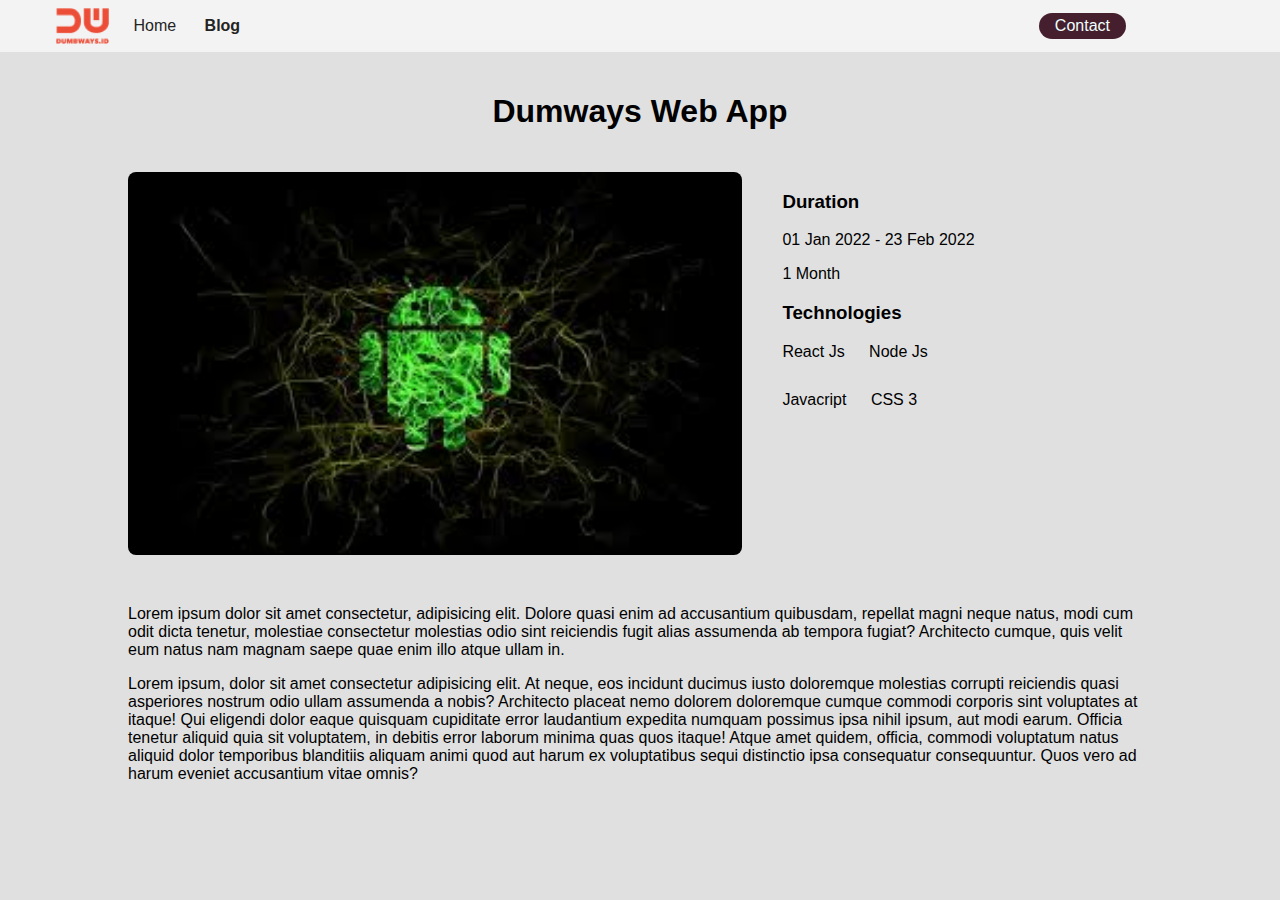
<file: blog-detail.html>
<html>
    <head>
        <title>BOG DETAIL</title>
        <link rel="stylesheet" href="blog.css">
        <link rel="stylesheet" href="https://cdnjs.cloudflare.com/ajax/libs/font-awesome/6.1.1/css/all.min.css" integrity="sha512-KfkfwYDsLkIlwQp6LFnl8zNdLGxu9YAA1QvwINks4PhcElQSvqcyVLLD9aMhXd13uQjoXtEKNosOWaZqXgel0g==" crossorigin="anonymous" referrerpolicy="no-referrer"/>
        <link rel="preconnect" href="https://fonts.googleapis.com">
        <link rel="preconnect" href="https://fonts.gstatic.com" crossorigin>
        <link href="https://fonts.googleapis.com/css2?family=Poppins:wght@200&display=swap" rel="stylesheet">
    </head>
    
    <body>
        <nav>
            <div class="left-side-nav">
                <a href=""> <img src="assets/logo.png" alt="logo-brand"
                    class="logo-nav">
                </a>
    
                    <ul>
                        <li><a href="index.html" class="nav-link">Home</a></li>
                        <li><a href="blog.html" class="list-active">Blog</a></li>
                    </ul>

                </div>
                <div class="right-side-nav">
                    <a href="contact.html" class="contact-nav">Contact</a></li>
            </div>
        </nav>

        <div class="detail-project">
            <h1>Dumways Web App</h1>
            <div class="card-detail-project">
                <!-- Project Left -->
                <div class="detail-left">
                    <img src="assets/hacking4.jpg">
                </div>
    
                <!-- Project-Right -->
                <div class="detail-right">
                    <h3>Duration</h3>
                    <div class="detail-duration">
                        <p><i class="fa-solid fa-calendar-days"></i> 01 Jan 2022 - 23 Feb 2022</p>
                        <p><i class="fa-solid fa-clock"></i> 1 Month</p>
                    </div>
                
                    <h3>Technologies</h3>
                    <div class="detail-technologies">
                        <div class="detail-techno-left">
                            <p><i class="fa-brands fa-react "></i> React Js</p>
                            <p><i class="fa-brands fa-node-js"></i> Node Js</p>
                        </div>
                        <div class="detail-techno-right">
                            <p><i class="fa-brands fa-js"></i> Javacript</p>
                            <p><i class="fa-brands fa-css3-alt"></i> CSS 3</p>
                        </div>
                    </div>
                </div>
                <!-- End Project-Left -->
            </div>
    
            
        <!-- Description -->
        <div class="detail-description">
            <p>Lorem ipsum dolor sit amet consectetur, adipisicing elit. Dolore quasi enim ad accusantium quibusdam, repellat magni neque natus, modi cum odit dicta tenetur, molestiae consectetur molestias odio sint reiciendis fugit alias assumenda ab tempora fugiat? Architecto cumque, quis velit eum natus nam magnam saepe quae enim illo atque ullam in.</p>
    
            <p>Lorem ipsum, dolor sit amet consectetur adipisicing elit. At neque, eos incidunt ducimus iusto doloremque molestias corrupti reiciendis quasi asperiores nostrum odio ullam assumenda a nobis? Architecto placeat nemo dolorem doloremque cumque commodi corporis sint voluptates at itaque! Qui eligendi dolor eaque quisquam cupiditate error laudantium expedita numquam possimus ipsa nihil ipsum, aut modi earum. Officia tenetur aliquid quia sit voluptatem, in debitis error laborum minima quas quos itaque! Atque amet quidem, officia, commodi voluptatum natus aliquid dolor temporibus blanditiis aliquam animi quod aut harum ex voluptatibus sequi distinctio ipsa consequatur consequuntur. Quos vero ad harum eveniet accusantium vitae omnis?</p>
        </div>
        </div>
    </body>
</html>
</file>
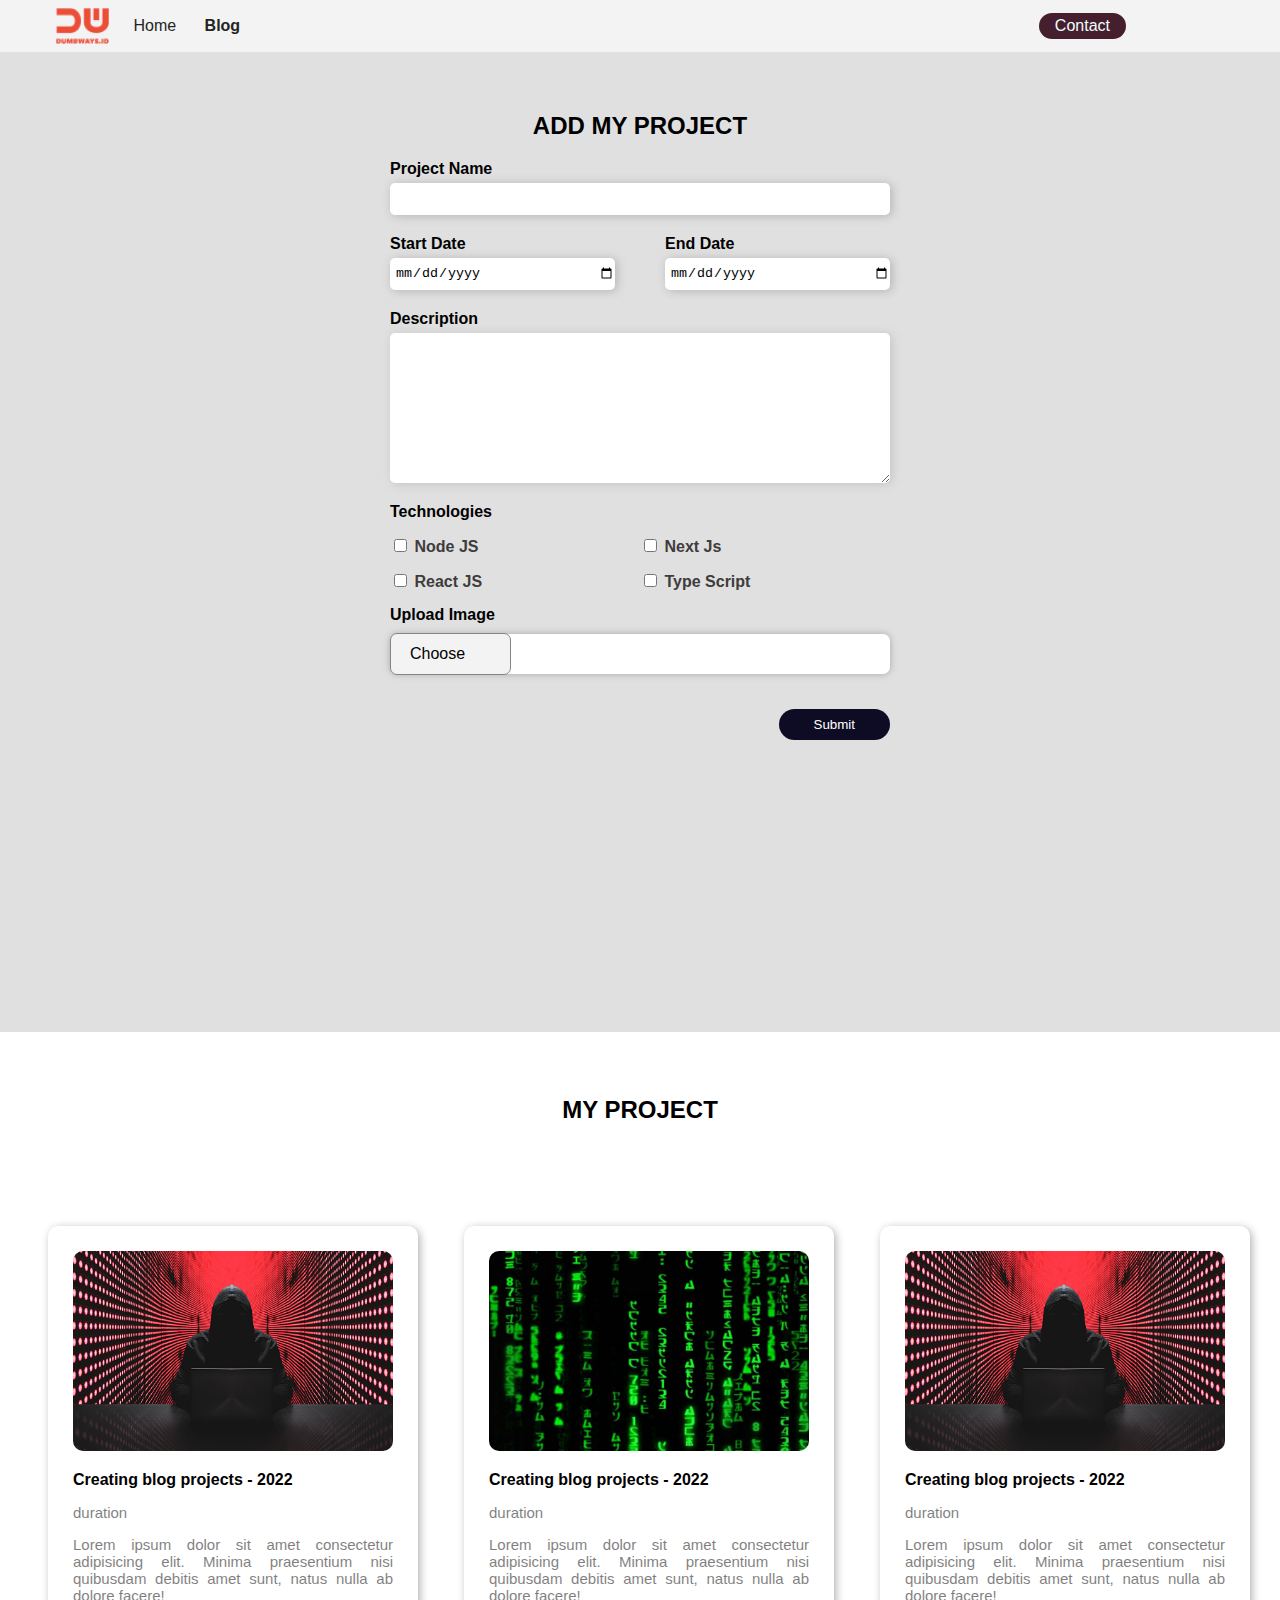
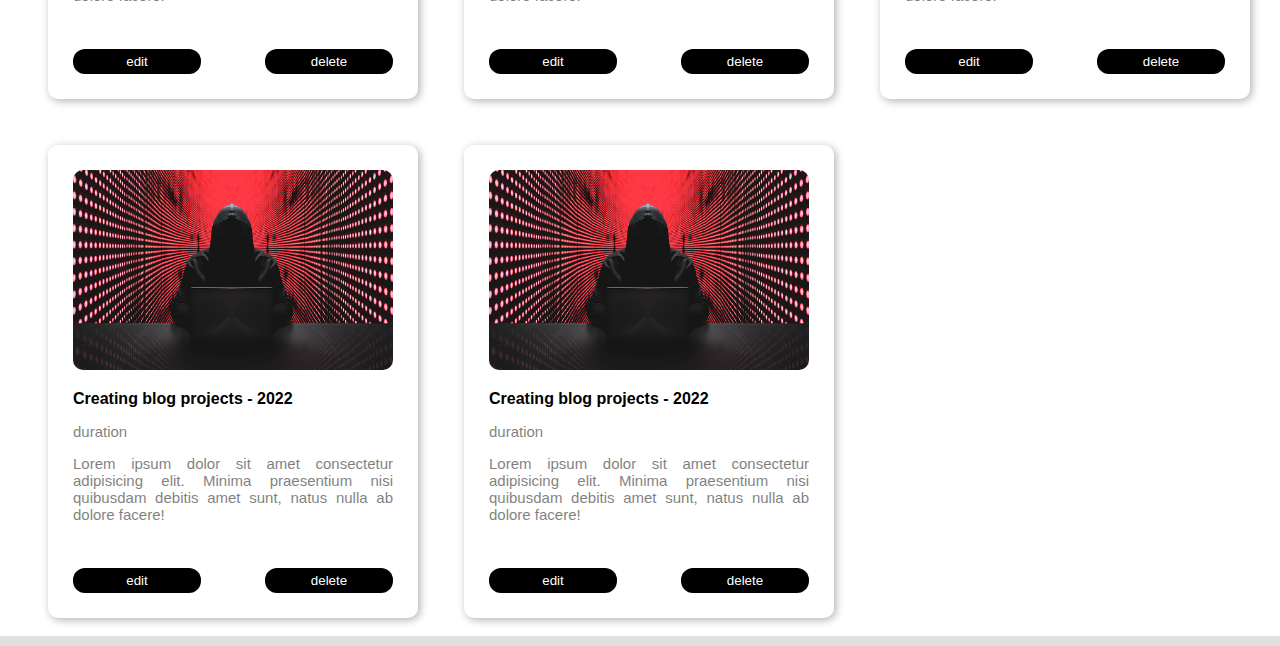
<file: blog.html>
<html>
    <head>
        <title>Blog</title>
        <link rel="stylesheet" href="blog.css">
        <link rel="stylesheet" href="https://cdnjs.cloudflare.com/ajax/libs/font-awesome/6.1.1/css/all.min.css" integrity="sha512-KfkfwYDsLkIlwQp6LFnl8zNdLGxu9YAA1QvwINks4PhcElQSvqcyVLLD9aMhXd13uQjoXtEKNosOWaZqXgel0g==" crossorigin="anonymous" referrerpolicy="no-referrer"/>
        <link rel="preconnect" href="https://fonts.googleapis.com">
        <link rel="preconnect" href="https://fonts.gstatic.com" crossorigin>
        <link href="https://fonts.googleapis.com/css2?family=Poppins:wght@200&display=swap" rel="stylesheet">
        <script src="blog.js"></script>
    </head>

    <body>
        <nav>
            <div class="left-side-nav">
                <a href=""> <img src="assets/logo.png" alt="logo-brand"
                    class="logo-nav">
                </a>
    
                    <ul>
                        <li><a href="index.html" class="nav-link">Home</a></li>
                        <li><a href="" class="list-active">Blog</a></li>
                    </ul>

                </div>
                <div class="right-side-nav">
                    <a href="contact.html" class="contact-nav">Contact</a></li>
            </div>
        </nav>


        <!--Start blog form-->
        <div class="form-project">
            <h2>ADD MY PROJECT</h2>
            <form onsubmit="addProject(event)">
              <div class="form-title">
                <label for="projectName">Project Name</label>
                <input class="form-box" type="text" id="projectName">
              </div>

            <!--date-->
              <div class="form-date">
                <div class="date">
                  <div class="start-date">
                    <label for="startDate">Start Date</label>
                    <input class="form-box" type="Date" id="startDate">
                  </div>
                  <div class="end-date">
                    <label for="endDate">End Date</label>
                    <input class="form-box" type="Date" id="endDate">
                  </div>
                </div>
              </div>

            <!--Description-->
              <div class="form-description">
                <label for="description">Description</label>
                <textarea class="textarea-box" id="description"></textarea>
              </div>
              <!-- Technologies -->
              <div class="form-technoligies">
                <label for="technologies">Technologies</label>

                <div class="technologies">
                  <div class="tech-left">
                    <div class="nodeJs">
                      <input type="checkbox" id="nodeJs" value="node">
                      <label for="nodeJs">Node JS</label>
                    </div>
                    <div class="reactJs">
                      <input type="checkbox" id="reactJs" value="react">
                      <label for="reactJs">React JS</label>
                    </div>
                  </div>
                  
                  <div class="tech-right">
                    <div class="nextJs">
                      <input type="checkbox" id="nextJs" value="next">
                      <label for="nextJs">Next Js</label>
                    </div>
                    <div class="typeScript">
                      <input type="checkbox" id="typeScript" value="typeScript">
                      <label for="typeScript">Type Script</label>
                    </div>
                  </div>
                </div>
              </div>

              <!--project img-->
              <div class="form-img" style="margin-bottom: 35px">
                <label for="image">Upload Image</label>
                <div class="input-image">
                  <label for="image">
                    <p>Choose</p>
                    <i class="fa-solid fa-paperclip"></i>
                  </label>
                  <input type="file" id="image" hidden="">
                </div>
              </div>
              <!--submit button-->
              <div class="btn-submit">
                <button class="button-submit">Submit</button>
              </div>
            </form>
          </div>

          <!-- card blog -->
          <div class="projects">
              <h2>MY PROJECT</h2>
              <div class="card" id="card">
                  <div class="card-project">
                    <img src="assets/hacking2.jpg" id="image-post" alt="">
                    <a href="blog-detail.html" id="project-name">Creating blog projects - 2022</a>
                    <p id="duration-post">duration</p>
                    <p id="description-post">Lorem ipsum dolor sit amet consectetur adipisicing elit. Minima praesentium nisi quibusdam debitis amet sunt, natus nulla ab dolore facere!</p>
                    <div class="logo-post" id="logo-post">
                      <i class="fa-brands fa-node"></i>
                      <i class="fa-brands fa-react"></i>
                      <i class="fa-brands fa-next"></i>
                      <i class="fa-brands fa-typeScipt"></i>
                    </div>
                      <div class="btn">
                        <button class="button">edit</button>
                        <button class="button">delete</button>
                      </div>
                  </div>

                  <div class="card-project">
                    <img src="assets/hacking.jpg" id="image-post" alt="">
                    <a href="detail-blog.html" id="project-name">Creating blog projects - 2022</a>
                    <p id="duration-post">duration</p>
                    <p id="description-post">Lorem ipsum dolor sit amet consectetur adipisicing elit. Minima praesentium nisi quibusdam debitis amet sunt, natus nulla ab dolore facere!</p>
                    <div class="logo-post" id="logo-post">
                      <i class="fa-brands fa-node"></i>
                      <i class="fa-brands fa-react"></i>
                      <i class="fa-brands fa-next"></i>
                      <i class="fa-brands fa-typeScipt"></i>
                    </div>
                      <div class="btn">
                        <button class="button">edit</button>
                        <button class="button">delete</button>
                      </div>
                  </div>

                  <div class="card-project">
                    <img src="assets/hacking2.jpg" id="image-post" alt="">
                    <a href="detail-blog.html" id="project-name">Creating blog projects - 2022</a>
                    <p id="duration-post">duration</p>
                    <p id="description-post">Lorem ipsum dolor sit amet consectetur adipisicing elit. Minima praesentium nisi quibusdam debitis amet sunt, natus nulla ab dolore facere!</p>
                    <div class="logo-post" id="logo-post">
                      <i class="fa-brands fa-node"></i>
                      <i class="fa-brands fa-react"></i>
                      <i class="fa-brands fa-next"></i>
                      <i class="fa-brands fa-typeScipt"></i>
                    </div>
                      <div class="btn">
                        <button class="button">edit</button>
                        <button class="button">delete</button>
                      </div>
                  </div>

                  <div class="card-project">
                    <img src="assets/hacking2.jpg" id="image-post" alt="">
                    <a href="detail-blog.html" id="project-name">Creating blog projects - 2022</a>
                    <p id="duration-post">duration</p>
                    <p id="description-post">Lorem ipsum dolor sit amet consectetur adipisicing elit. Minima praesentium nisi quibusdam debitis amet sunt, natus nulla ab dolore facere!</p>
                    <div class="logo-post" id="logo-post">
                      <i class="fa-brands fa-node"></i>
                      <i class="fa-brands fa-react"></i>
                      <i class="fa-brands fa-next"></i>
                      <i class="fa-brands fa-typeScipt"></i>
                    </div>
                      <div class="btn">
                        <button class="button">edit</button>
                        <button class="button">delete</button>
                      </div>
                  </div>

                  <div class="card-project">
                    <img src="assets/hacking2.jpg" id="image-post" alt="">
                    <a href="detail-blog.html" id="project-name">Creating blog projects - 2022</a>
                    <p id="duration-post">duration</p>
                    <p id="description-post">Lorem ipsum dolor sit amet consectetur adipisicing elit. Minima praesentium nisi quibusdam debitis amet sunt, natus nulla ab dolore facere!</p>
                    <div class="logo-post" id="logo-post">
                      <i class="fa-brands fa-node"></i>
                      <i class="fa-brands fa-react"></i>
                      <i class="fa-brands fa-next"></i>
                      <i class="fa-brands fa-typeScipt"></i>
                    </div>
                      <div class="btn">
                        <button class="button">edit</button>
                        <button class="button">delete</button>
                      </div>
                  </div>

              </div>
          </div>

    </body>
</html>
</file>
<file: blog.css>
body {
    margin: 0;
    padding: 0;
    background-color: rgb(224, 224, 224);
    font-family: Arial, Helvetica, sans-serif;
  }

  /* navbar */
nav {
    background-color: #f4f3f3;
    display: flex;
    padding: 8px;
    height: 36px;
  }
  
  .left-side-nav {
    display: flex;
    align-items: center;
    justify-content: flex-start;
    flex: 70%;
  }
  
  .right-side-nav {
    display: flex;
    align-items: center;
    justify-content: center;
    flex: 30%;
  }
  
  .logo-nav {
    margin-left: 48px;
    height: 36px;
  }
  
  nav .left-side-nav a {
    text-decoration: none;
    color: #242323;
  }
  
  nav .nav-link:hover {
    text-decoration: none;
    font-weight: bold;
    color: #242323;
    border-bottom: 2px solid #000000;
  }
  
  nav .list-active {
    text-decoration: none;
    font-weight: bold;
  }
  
  nav ul {
    list-style-type: none;
    padding: 0;
  }
  
  nav ul li {
    display: inline;
    margin-left: 24px;
  }
  .contact-nav {
    border-radius: 2rem;
    padding: 4px 16px;
    background-color: #461f2f;
    text-decoration: none;
    color: #effffd;
  }


/* from project */
.form-project {
    width: 500px;
    height: 100vh;
    margin: 40px auto;
    font-weight: bold;
  }
  
 .form-project h2 {
    text-align: center;
    font-weight: 500px;
    padding-top: 20px;
  }
  
 .form-tittle {
    margin-top: 10px;
  }
  
 .form-box {
    width: 100%;
    padding-left: 5px;
    margin-top: 5px;
    margin-bottom: 10px;
    border-radius: 5px;
    border: none;
    height: 32px;
    box-shadow: 2px 1px 10px #5553534f;
  }
  
 .form-date {
    margin-top: 10px;
  }
  
 .date {
    display: flex;
    justify-content: space-between;
    font-weight: bold;
  }
  
 .start-date {
    width: 45%;
  }
  
 .end-date {
    width: 45%;
  }
  
 .form-description {
    font-weight: bold;
    margin-top: 10px;
  }
  
 .textarea-box {
    width: 100%;
    padding-left: 5px;
    margin-top: 5px;
    margin-bottom: 20px;
    border-radius: 5px;
    border: none;
    height: 150px;
    box-shadow: 2px 1px 10px #8888884f;
    resize: vertical;
  }
  
 .form-technologies {
    margin-bottom: 10px;
    margin-top: 5px;
  }
  
 .technologies {
    display: flex;
    justify-content: space-between;
  }
  
 .tech-left {
    width: 50%;
  }
  
 .tech-left div {
    margin: 15px 0;
  }
  
 .tech-left label {
    color: rgb(63, 60, 60);
  }
  
 .tech-right {
    width: 50%;
  }
 .tech-right div {
    margin: 15px 0;
  }
  
 .tech-right label {
    color: rgb(63, 60, 60);
  }
  
 .input-image {
    width: 100%;
    margin-top: 10px;
    background-color: white;
    border-radius: 7px;
    box-shadow: 0px 0px 7px rgb(168, 166, 166);
  }
  
 .input-image label {
    cursor: pointer;
    display: flex;
    align-items: center;
    justify-content: space-between;
    height: 40px;
  }
  
 .input-image label p {
    width: 20%;
    padding-left: 19px;
    height: 100%;
    display: flex;
    align-items: center;
    background: #f4f3f3;
    border: 1px solid #868585;
    border-radius: 7px;
    font-weight: normal;
  }
  
 .input-image label i {
    width: 20%;
    text-align: right;
    margin-right: 16px;
    font-size: 24px;
    color: #8a8787;
  }
  
 .btn-submit {
    display: flex;
    justify-content: flex-end;
    height: auto;
    margin-top: 20px;
  }
  
 .button-submit {
    background-color: rgb(14, 12, 37);
    color: white;
    border-radius: 20px;
    cursor: pointer;
    padding: 8px 35px;
    border: none;
    font-weight: normal;
    font-family: "Segoe UI", Tahoma, Geneva, Verdana, sans-serif;
  }
  
 .button-submit:hover {
    background-color: rgb(0, 0, 0);
    color: rgb(255, 255, 255);
    border-radius: 20px;
    cursor: pointer;
    padding: 8px 35px;
    border: none;
    font-family: "Segoe UI", Tahoma, Geneva, Verdana, sans-serif;
  }

  /* CARD BLOG  */
.projects {
    background-color: white;
    width: 100%;
}

.projects h2 {
    text-align: center;
    padding: 5%;
}

.card {
    width: 100%;
    flex-wrap: wrap;
    display: flex;
    justify-content: flex-start;
    align-items: center;
    margin: 10px auto;
    padding: 70px auto;
    padding-left: 30px;
    gap: 10px;
}

.card-project {
    width: 25%;
    background-color: rgb(255, 255, 255);
    box-shadow: 2px 2px 8px #0000004f;
    border-radius: 10px;
    padding: 25px;
    margin: 18px;
}

.card-project img {
    width: 100%;
    height: 200px;
    border: none;
    border-radius: 10px;
    margin-bottom: 20px;
    object-fit: cover;
}

.card-project a {
    text-decoration: none;
    color: black;
    font-weight: bold;
}

/* ? */
.card-project p {
    opacity: 0.5;
    color: #000000;
    text-align: justify;
    font-size: 15px;
    width: 100%;
}

.logo-post {
    font-size: 30px;
}

.btn {
    width: 100%;
    display: flex;
    justify-content: space-between;
    padding-top: 30px;
}

.button {
    width: 40%;
    padding: 5px 10px;
    border-radius: 12px;
    border: none;
    background-color: black;
    color: white;
    font-weight: 100;
    font-family: "Segoe UI", Tahoma, Geneva, Verdana, sans-serif;
}

.button:hover {
    width: 40%;
    padding: 5px 10px;
    border-radius: 12px;
    border: none;
    background-color: rgb(177, 177, 177);
    color: black;
    font-weight: 100;
    font-family: "Segoe UI", Tahoma, Geneva, Verdana, sans-serif;
}

/* DETAIL PROJECT */

.detail-project {
    width: 80%;
    margin: 0px auto;
}

.detail-project h1 {
    text-align: center;
    padding: 20px 0;
}



.card-detail-project {
    display: flex;
}


/* detail-left */
.detail-project .detail-left {
    width: 60%;
    margin-right: 40px;
}

.detail-project .detail-left img {
    width: 100%;
    border-radius: 8px;
}

/* detail-right */
.div-detail-project .detail-right {
    width: 40%;
}
.div-detail-project .detail-right i{
    margin-right: 15px;
}

.div-detail-project .detail-right h3{
    margin: 40px 0px 0px 0px;
}

.div-detail-project .detail-right p{
    display: flex;
    align-items: center;
    font-size: 16px;
}

/* detail-technologies */

.div-detail-project .detail-technologies {
    display: flex;
}

.detail-technologies .detail-techno-left {
  margin-right: 20px;
  margin-bottom: 30px;
}

.detail-technologies .detail-techno-left p {
    margin-right: 20px;
    display: inline;
    margin-bottom: 100px;
}

.detail-technologies .detail-techno-right p {
  margin-right: 20px;
  display: inline;
}

.detail-description {
    margin-top: 50px;
}
</file>
